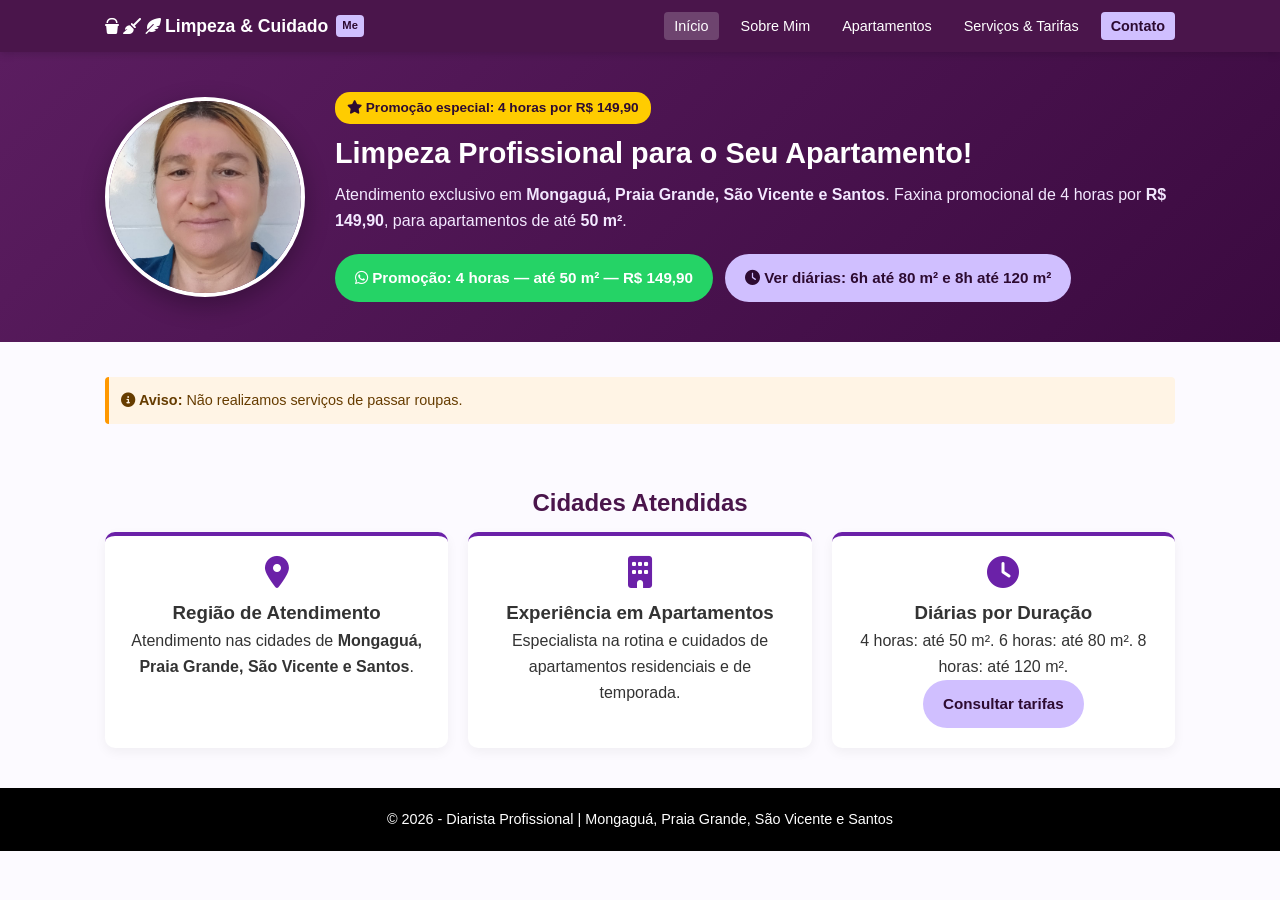
<file: index.html>
<!DOCTYPE html>
<html lang="pt-BR">
<head>
    <meta charset="UTF-8">
    <meta name="viewport" content="width=device-width, initial-scale=1.0">
    <title>Início | Diarista Profissional na Baixada Santista</title>
    <link rel="stylesheet" href="style.css">
    <link rel="stylesheet" href="https://cdnjs.cloudflare.com/ajax/libs/font-awesome/6.4.0/css/all.min.css">
</head>
<body>

    <header>
        <div class="container nav-container">
            <h1 class="logo">
                <a href="index.html">
                    <i class="fa-solid fa-bucket"></i>
                    <i class="fa-solid fa-broom"></i>
                    <i class="fa-solid fa-feather-pointed"></i>
                    Limpeza & Cuidado <span class="badge-me">Me</span>
                </a>
            </h1>

            <button class="mobile-menu-btn" id="mobile-menu-btn" aria-label="Menu">
                <i class="fa-solid fa-bars"></i>
            </button>

            <nav id="nav-menu">
                <ul class="nav-links">
                    <li><a href="index.html" class="active">Início</a></li>
                    <li><a href="sobre.html">Sobre Mim</a></li>
                    <li><a href="apartamentos.html">Apartamentos</a></li>
                    <li><a href="servicos.html">Serviços & Tarifas</a></li>
                    <li><a href="contato.html" class="btn-nav">Contato</a></li>
                </ul>
            </nav>
        </div>
    </header>

    <section class="hero">
        <div class="container hero-content">
            <div class="hero-image">
                <img src="foto-diarista.jpeg" alt="Foto da Diarista Profissional">
            </div>

            <div class="hero-text">
                <div class="hero-promo-badge">
                    <i class="fa-solid fa-star"></i>
                    Promoção especial: 4 horas por R$ 149,90
                </div>

                <h2>Limpeza Profissional para o Seu Apartamento!</h2>

                <p>
                    Atendimento exclusivo em
                    <strong>Mongaguá, Praia Grande, São Vicente e Santos</strong>.
                    Faxina promocional de 4 horas por
                    <strong>R$ 149,90</strong>, para apartamentos de até
                    <strong>50 m²</strong>.
                </p>

                <div class="hero-buttons">
                    <a href="https://wa.me/5513997014782?text=Ol%C3%A1!%20Gostaria%20de%20agendar%20a%20faxina%20promocional%20de%204%20horas%20por%20R%24%20149%2C90."
                       target="_blank" rel="noopener noreferrer" class="btn-primary">
                        <i class="fa-brands fa-whatsapp"></i>
                        Promoção: 4 horas — até 50 m² — R$ 149,90
                    </a>

                    <a href="servicos.html" class="btn-secondary">
                        <i class="fa-solid fa-clock"></i>
                        Ver diárias: 6h até 80 m² e 8h até 120 m²
                    </a>
                </div>
            </div>
        </div>
    </section>

    <section class="home-addon-section">
        <div class="container">
            <div class="warning-box">
                <i class="fa-solid fa-circle-info"></i>
                <strong>Aviso:</strong> Não realizamos serviços de passar roupas.
            </div>
        </div>
    </section>

    <section class="highlights">
        <div class="container">
            <h2>Cidades Atendidas</h2>

            <div class="cards-grid">
                <div class="card">
                    <i class="fa-solid fa-location-dot"></i>
                    <h3>Região de Atendimento</h3>
                    <p>
                        Atendimento nas cidades de
                        <strong>Mongaguá, Praia Grande, São Vicente e Santos</strong>.
                    </p>
                </div>

                <div class="card">
                    <i class="fa-solid fa-building"></i>
                    <h3>Experiência em Apartamentos</h3>
                    <p>Especialista na rotina e cuidados de apartamentos residenciais e de temporada.</p>
                </div>

                <div class="card">
                    <i class="fa-solid fa-clock"></i>
                    <h3>Diárias por Duração</h3>
                    <p>
                        4 horas: até 50 m². 6 horas: até 80 m².
                        8 horas: até 120 m².
                    </p>
                    <a href="servicos.html" class="btn-secondary">Consultar tarifas</a>
                </div>
            </div>
        </div>
    </section>

    <footer>
        <p>&copy; 2026 - Diarista Profissional | Mongaguá, Praia Grande, São Vicente e Santos</p>
    </footer>

    <script src="script.js"></script>
</body>
</html>
</file>
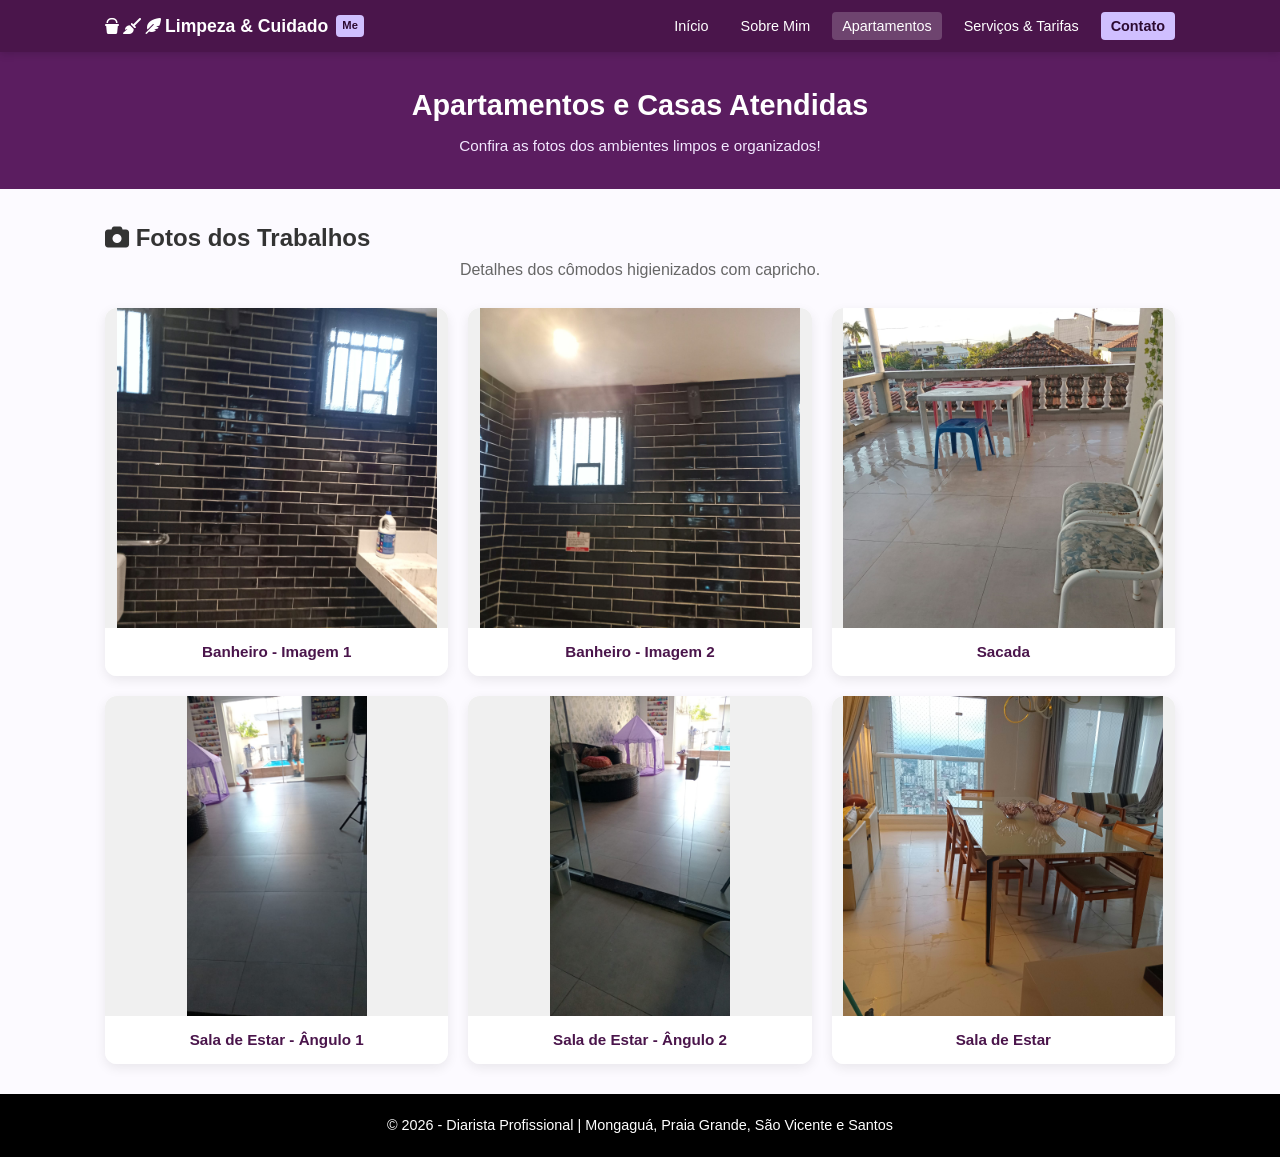
<file: apartamentos.html>
<!DOCTYPE html>
<html lang="pt-BR">
<head>
    <meta charset="UTF-8">
    <meta name="viewport" content="width=device-width, initial-scale=1.0">
    <title>Apartamentos Limpos | Galeria de Fotos e Vídeos</title>
    <link rel="stylesheet" href="style.css">
    <link rel="stylesheet" href="https://cdnjs.cloudflare.com/ajax/libs/font-awesome/6.4.0/css/all.min.css">
</head>
<body>

    <header>
        <div class="container nav-container">
            <h1 class="logo">
                <a href="index.html">
                    <i class="fa-solid fa-bucket"></i>
                    <i class="fa-solid fa-broom"></i>
                    <i class="fa-solid fa-feather-pointed"></i>
                    Limpeza & Cuidado <span class="badge-me">Me</span>
                </a>
            </h1>
            <button class="mobile-menu-btn" id="mobile-menu-btn" aria-label="Menu"><i class="fa-solid fa-bars"></i></button>
            <nav id="nav-menu">
                <ul class="nav-links">
                    <li><a href="index.html">Início</a></li>
                    <li><a href="sobre.html">Sobre Mim</a></li>
                    <li><a href="apartamentos.html" class="active">Apartamentos</a></li>
                    <li><a href="servicos.html">Serviços & Tarifas</a></li>
                    <li><a href="contato.html" class="btn-nav">Contato</a></li>
                </ul>
            </nav>
        </div>
    </header>

    <section class="page-header">
        <div class="container">
            <h2>Apartamentos e Casas Atendidas</h2>
            <p>Confira as fotos dos ambientes limpos e organizados!</p>
        </div>
    </section>

    <!-- Galeria de Fotos -->
    <section class="gallery-section">
        <div class="container">
            <h2><i class="fa-solid fa-camera"></i> Fotos dos Trabalhos</h2>
            <p class="subtitle">Detalhes dos cômodos higienizados com capricho.</p>

            <div class="gallery-grid">
                <div class="gallery-card">
                    <img src="imagens/banheiro1.jpeg" alt="Banheiro 1">
                    <div class="gallery-info">Banheiro - Imagem 1</div>
                </div>
                <div class="gallery-card">
                    <img src="imagens/banheiro2.jpeg" alt="Banheiro 2">
                    <div class="gallery-info">Banheiro - Imagem 2</div>
                </div>
                <div class="gallery-card">
                    <img src="imagens/sacada.jpeg" alt="Sacada">
                    <div class="gallery-info">Sacada</div>
                </div>
                <div class="gallery-card">
                    <img src="imagens/sala-de-estar-1.jpeg" alt="Sala de Estar 1">
                    <div class="gallery-info">Sala de Estar - Ângulo 1</div>
                </div>
                <div class="gallery-card">
                    <img src="imagens/sala-de-estar-2.jpeg" alt="Sala de Estar 2">
                    <div class="gallery-info">Sala de Estar - Ângulo 2</div>
                </div>
                <div class="gallery-card">
                    <img src="imagens/saladeestardeoutroapartamento.jpeg" alt="Sala de Estar 2">
                    <div class="gallery-info">Sala de Estar</div>
                </div>
            </div>
        </div>
    </section>

    <footer>
        <p>&copy; 2026 - Diarista Profissional | Mongaguá, Praia Grande, São Vicente e Santos</p>
    </footer>

    <script src="script.js"></script>
</body>
</html>
</file>
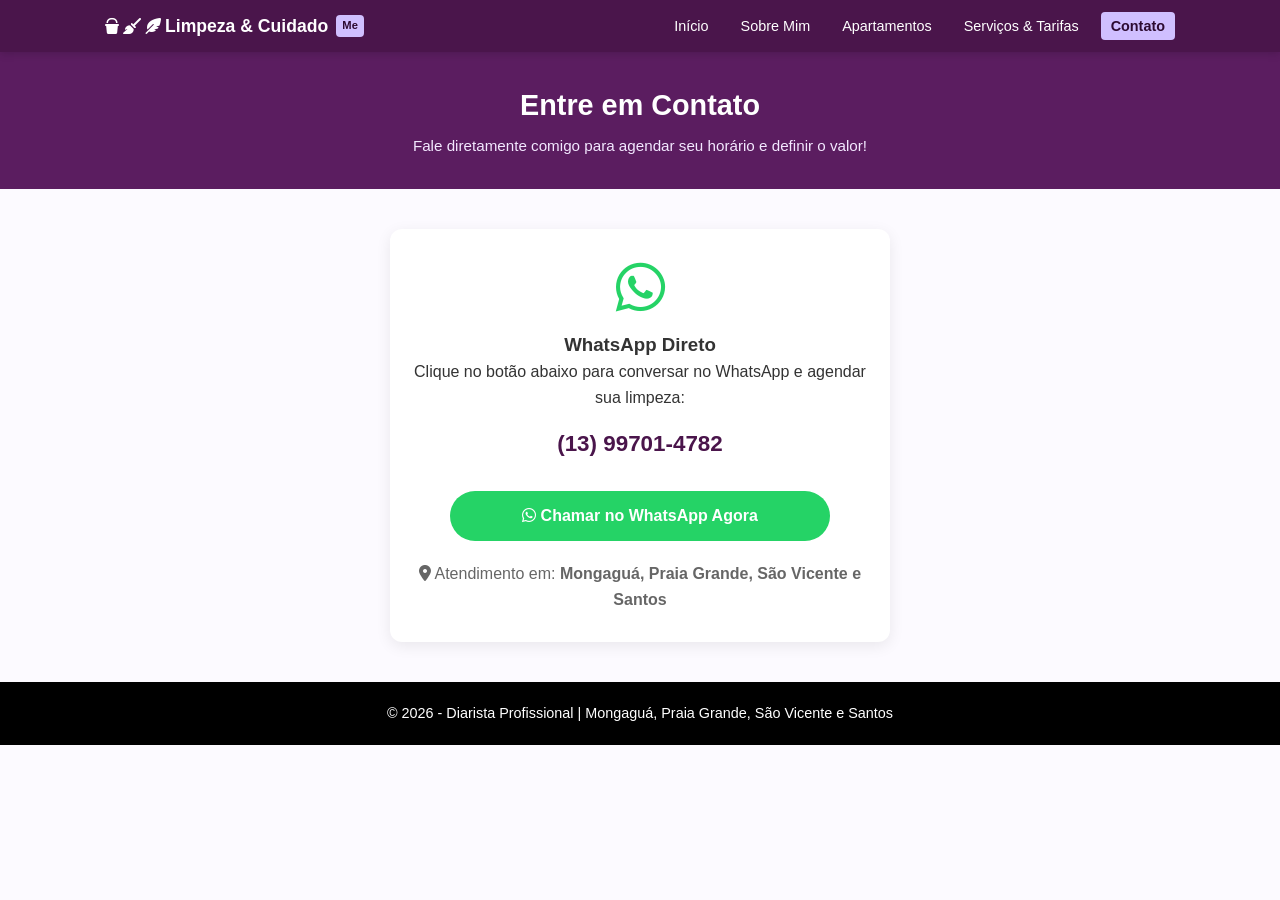
<file: contato.html>
<!DOCTYPE html>
<html lang="pt-BR">
<head>
    <meta charset="UTF-8">
    <meta name="viewport" content="width=device-width, initial-scale=1.0">
    <title>Contato | Agendar Diária por Hora</title>
    <link rel="stylesheet" href="style.css">
    <link rel="stylesheet" href="https://cdnjs.cloudflare.com/ajax/libs/font-awesome/6.4.0/css/all.min.css">
</head>
<body>

    <header>
        <div class="container nav-container">
            <h1 class="logo">
                <a href="index.html">
                    <i class="fa-solid fa-bucket"></i>
                    <i class="fa-solid fa-broom"></i>
                    <i class="fa-solid fa-feather-pointed"></i>
                    Limpeza & Cuidado <span class="badge-me">Me</span>
                </a>
            </h1>
            <button class="mobile-menu-btn" id="mobile-menu-btn" aria-label="Menu"><i class="fa-solid fa-bars"></i></button>
            <nav id="nav-menu">
                <ul class="nav-links">
                    <li><a href="index.html">Início</a></li>
                    <li><a href="sobre.html">Sobre Mim</a></li>
                    <li><a href="apartamentos.html">Apartamentos</a></li>
                    <li><a href="servicos.html">Serviços & Tarifas</a></li>
                    <li><a href="contato.html" class="btn-nav active">Contato</a></li>
                </ul>
            </nav>
        </div>
    </header>

    <section class="page-header">
        <div class="container">
            <h2>Entre em Contato</h2>
            <p>Fale diretamente comigo para agendar seu horário e definir o valor!</p>
        </div>
    </section>

    <section class="contact-section">
        <div class="container">
            <div class="contact-card">
                <i class="fa-brands fa-whatsapp contact-icon"></i>
                <h3>WhatsApp Direto</h3>
                <p>Clique no botão abaixo para conversar no WhatsApp e agendar sua limpeza:</p>
                <p class="phone-number"><strong>(13) 99701-4782</strong></p>
                <a href="https://wa.me/5513997014782?text=Olá,%20gostaria%20de%20solicitar%20um%20orçamento%20de%20limpeza!" target="_blank" class="btn-whatsapp">
                    <i class="fa-brands fa-whatsapp"></i> Chamar no WhatsApp Agora
                </a>
                <p class="location-text"><i class="fa-solid fa-location-dot"></i> Atendimento em: <strong>Mongaguá, Praia Grande, São Vicente e Santos</strong></p>
            </div>
        </div>
    </section>

    <footer>
        <p>&copy; 2026 - Diarista Profissional | Mongaguá, Praia Grande, São Vicente e Santos</p>
    </footer>

    <script src="script.js"></script>
</body>
</html>
</file>
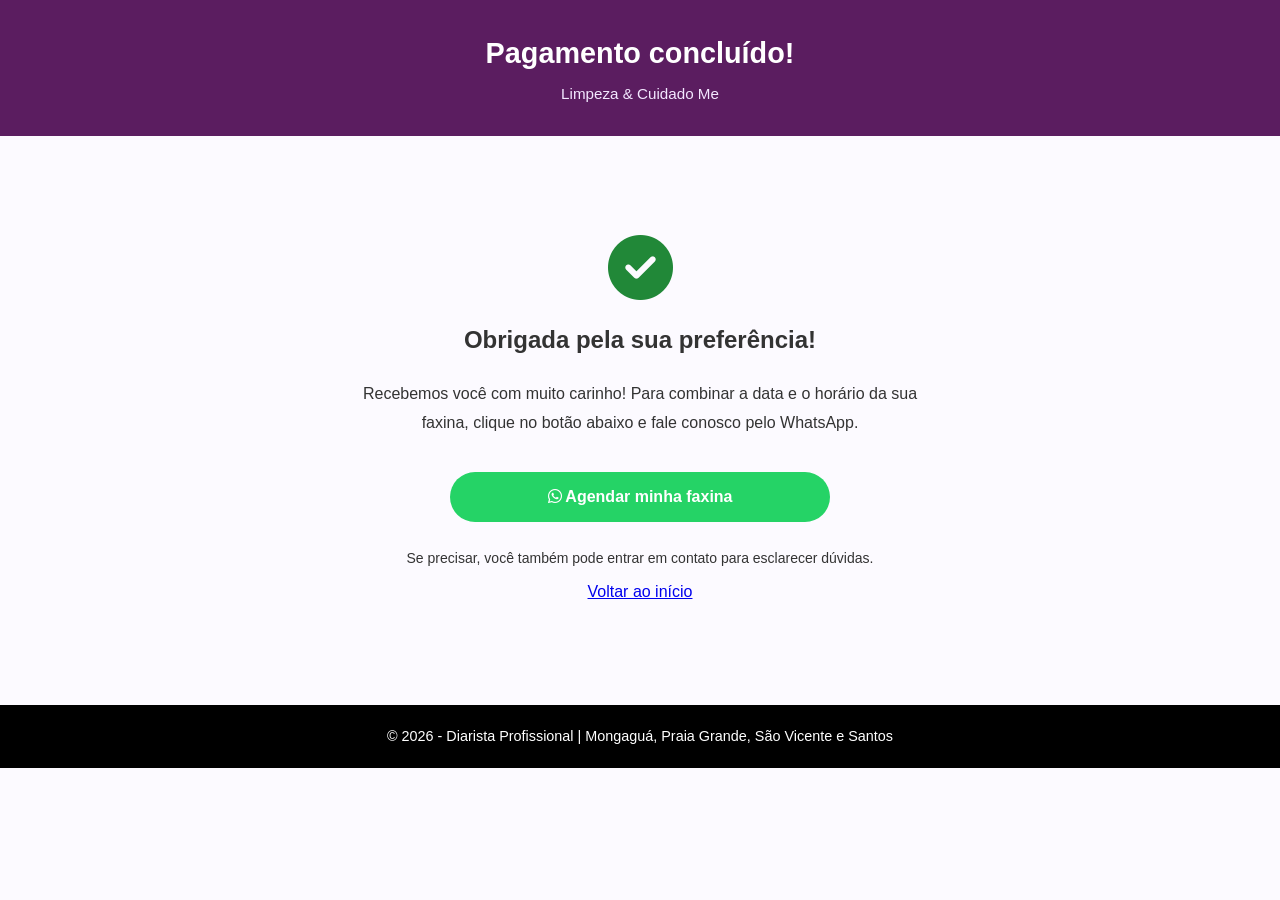
<file: pagamento-sucesso.html>
<!DOCTYPE html>
<html lang="pt-BR">
<head>
    <meta charset="UTF-8">
    <meta name="viewport" content="width=device-width, initial-scale=1.0">

    <title>Pagamento concluído | Limpeza & Cuidado Me</title>

    <link rel="stylesheet" href="style.css">
    <link rel="stylesheet"
          href="https://cdnjs.cloudflare.com/ajax/libs/font-awesome/6.4.0/css/all.min.css">
</head>

<body>

    <section class="page-header">
        <div class="container">
            <h2>Pagamento concluído!</h2>
            <p>Limpeza & Cuidado Me</p>
        </div>
    </section>

    <main class="container" style="max-width: 650px; margin: 60px auto; text-align: center;">

        <div class="price-box" style="padding: 40px 25px;">

            <i class="fa-solid fa-circle-check"
               style="font-size: 65px; color: #218838; margin-bottom: 20px;"></i>

            <h2>Obrigada pela sua preferência!</h2>

            <p style="margin: 20px 0; line-height: 1.8;">
                Recebemos você com muito carinho!
                Para combinar a data e o horário da sua faxina,
                clique no botão abaixo e fale conosco pelo WhatsApp.
            </p>

            <a
                href="https://wa.me/5513997014782?text=Ol%C3%A1!%20Conclu%C3%AD%20o%20pagamento%20da%20minha%20faxina%20pelo%20site%20Limpeza%20%26%20Cuidado%20Me%20e%20gostaria%20de%20agendar%20a%20data%20e%20o%20hor%C3%A1rio."
                target="_blank"
                rel="noopener noreferrer"
                class="btn-whatsapp"
                style="display: inline-block; margin-top: 15px;">

                <i class="fa-brands fa-whatsapp"></i>
                Agendar minha faxina
            </a>

            <p style="margin-top: 25px; font-size: 14px;">
                Se precisar, você também pode entrar em contato para esclarecer dúvidas.
            </p>

            <a href="index.html" style="display: inline-block; margin-top: 10px;">
                Voltar ao início
            </a>

        </div>

    </main>

    <footer>
        <p>&copy; 2026 - Diarista Profissional | Mongaguá, Praia Grande, São Vicente e Santos</p>
    </footer>

</body>
</html>
</file>
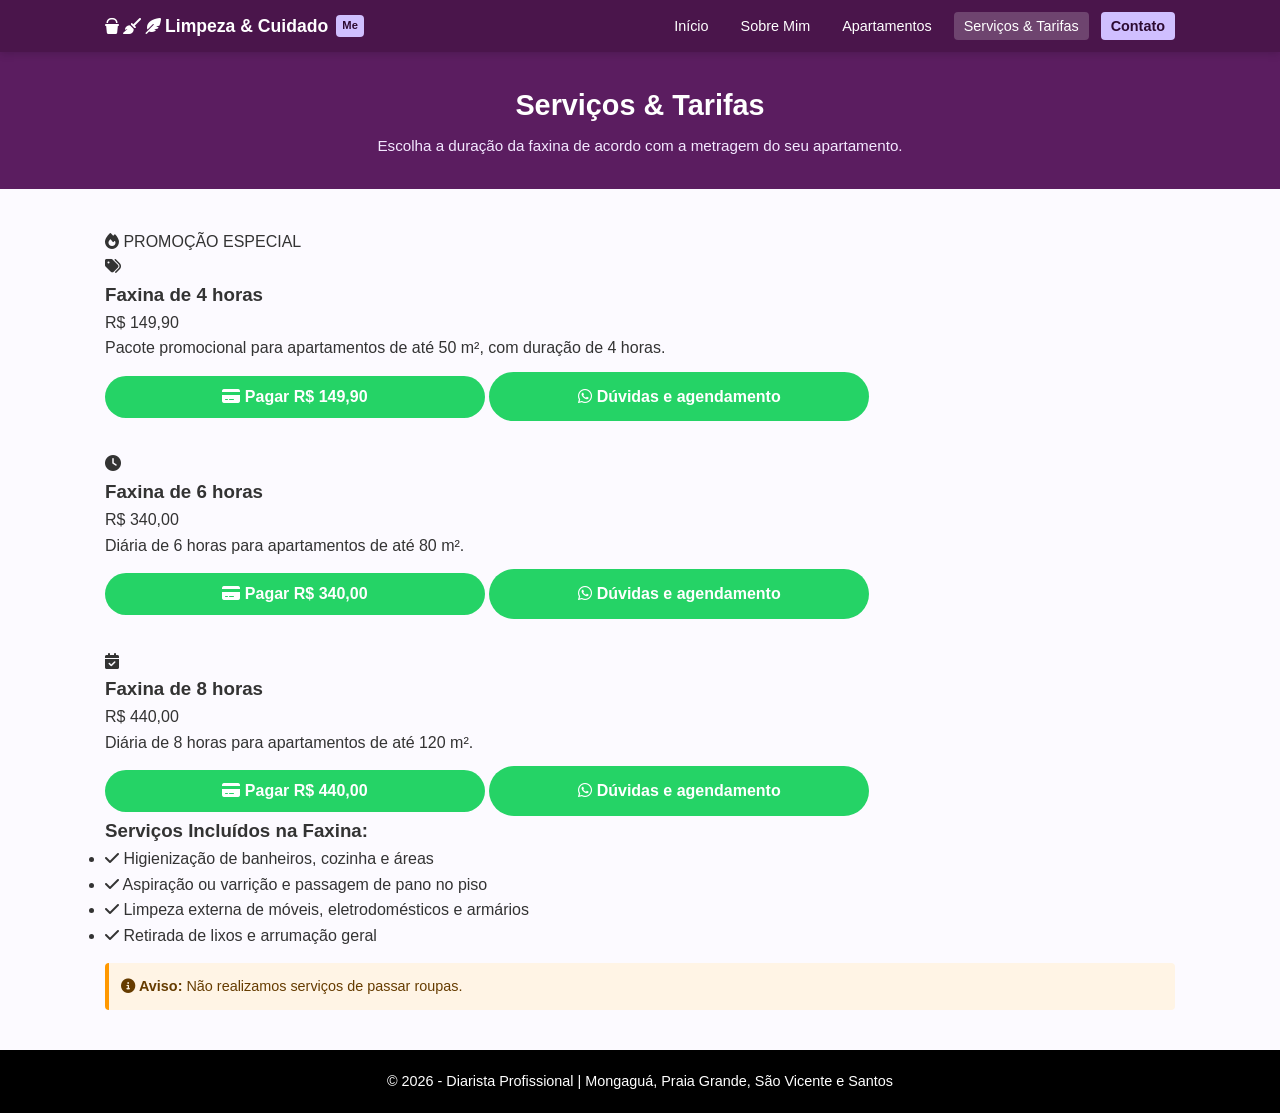
<file: servicos.html>
<!DOCTYPE html>
<html lang="pt-BR">
<head>
    <meta charset="UTF-8">
    <meta name="viewport" content="width=device-width, initial-scale=1.0">

    <title>Serviços & Tarifas | Diarista Profissional</title>

    <link rel="stylesheet" href="style.css">
    <link rel="stylesheet" href="https://cdnjs.cloudflare.com/ajax/libs/font-awesome/6.4.0/css/all.min.css">
</head>
<body>

    <header>
        <div class="container nav-container">

            <h1 class="logo">
                <a href="index.html">
                    <i class="fa-solid fa-bucket"></i>
                    <i class="fa-solid fa-broom"></i>
                    <i class="fa-solid fa-feather-pointed"></i>
                    Limpeza & Cuidado <span class="badge-me">Me</span>
                </a>
            </h1>

            <button class="mobile-menu-btn" id="mobile-menu-btn" aria-label="Menu">
                <i class="fa-solid fa-bars"></i>
            </button>

            <nav id="nav-menu">
                <ul class="nav-links">
                    <li><a href="index.html">Início</a></li>
                    <li><a href="sobre.html">Sobre Mim</a></li>
                    <li><a href="apartamentos.html">Apartamentos</a></li>
                    <li><a href="servicos.html" class="active">Serviços & Tarifas</a></li>
                    <li><a href="contato.html" class="btn-nav">Contato</a></li>
                </ul>
            </nav>

        </div>
    </header>

    <section class="page-header">
        <div class="container">
            <h2>Serviços & Tarifas</h2>
            <p>Escolha a duração da faxina de acordo com a metragem do seu apartamento.</p>
        </div>
    </section>

    <section class="price-info">
        <div class="container">

            <!-- PROMOÇÃO: FAXINA DE 4 HORAS -->
            <div class="price-box promo-box">

                <div class="promo-tag">
                    <i class="fa-solid fa-fire"></i>
                    PROMOÇÃO ESPECIAL
                </div>

                <i class="fa-solid fa-tags promo-icon"></i>

                <h3>Faxina de 4 horas</h3>

                <div class="price-amount">
                    R$ 149<span>,90</span>
                </div>

                <p class="price-desc">
                    Pacote promocional para apartamentos de até 50 m²,
                    com duração de 4 horas.
                </p>

                <button
                    type="button"
                    onclick="pagarPacote('4h')"
                    class="btn-whatsapp"
                    style="cursor: pointer; border: none;">

                    <i class="fa-solid fa-credit-card"></i>
                    Pagar R$ 149,90
                </button>

                <a
                    href="https://wa.me/5513997014782?text=Ol%C3%A1!%20Gostaria%20de%20agendar%20a%20faxina%20promocional%20de%204%20horas%20por%20R%24%20149%2C90."
                    target="_blank"
                    rel="noopener noreferrer"
                    class="btn-whatsapp"
                    style="margin-top: 10px;">

                    <i class="fa-brands fa-whatsapp"></i>
                    Dúvidas e agendamento
                </a>

            </div>

            <!-- FAXINA DE 6 HORAS -->
            <div class="price-box" style="margin-top: 30px;">

                <i class="fa-solid fa-clock"></i>

                <h3>Faxina de 6 horas</h3>

                <div class="price-amount">
                    R$ 340<span>,00</span>
                </div>

                <p class="price-desc">
                    Diária de 6 horas para apartamentos de até 80 m².
                </p>

                <button
                    type="button"
                    onclick="pagarPacote('6h')"
                    class="btn-whatsapp"
                    style="cursor: pointer; border: none;">

                    <i class="fa-solid fa-credit-card"></i>
                    Pagar R$ 340,00
                </button>

                <a
                    href="https://wa.me/5513997014782?text=Ol%C3%A1!%20Gostaria%20de%20agendar%20a%20faxina%20de%206%20horas%20por%20R%24%20340%2C00."
                    target="_blank"
                    rel="noopener noreferrer"
                    class="btn-whatsapp"
                    style="margin-top: 10px;">

                    <i class="fa-brands fa-whatsapp"></i>
                    Dúvidas e agendamento
                </a>

            </div>

            <!-- FAXINA DE 8 HORAS -->
            <div class="price-box" style="margin-top: 30px;">

                <i class="fa-solid fa-calendar-check"></i>

                <h3>Faxina de 8 horas</h3>

                <div class="price-amount">
                    R$ 440<span>,00</span>
                </div>

                <p class="price-desc">
                    Diária de 8 horas para apartamentos de até 120 m².
                </p>

                <button
                    type="button"
                    onclick="pagarPacote('8h')"
                    class="btn-whatsapp"
                    style="cursor: pointer; border: none;">

                    <i class="fa-solid fa-credit-card"></i>
                    Pagar R$ 440,00
                </button>

                <a
                    href="https://wa.me/5513997014782?text=Ol%C3%A1!%20Gostaria%20de%20agendar%20a%20faxina%20de%208%20horas%20por%20R%24%20440%2C00."
                    target="_blank"
                    rel="noopener noreferrer"
                    class="btn-whatsapp"
                    style="margin-top: 10px;">

                    <i class="fa-brands fa-whatsapp"></i>
                    Dúvidas e agendamento
                </a>

            </div>

            <!-- SERVIÇOS INCLUÍDOS -->
            <div class="services-list">

                <h3>Serviços Incluídos na Faxina:</h3>

                <ul>
                    <li>
                        <i class="fa-solid fa-check"></i>
                        Higienização de banheiros, cozinha e áreas
                    </li>

                    <li>
                        <i class="fa-solid fa-check"></i>
                        Aspiração ou varrição e passagem de pano no piso
                    </li>

                    <li>
                        <i class="fa-solid fa-check"></i>
                        Limpeza externa de móveis, eletrodomésticos e armários
                    </li>

                    <li>
                        <i class="fa-solid fa-check"></i>
                        Retirada de lixos e arrumação geral
                    </li>
                </ul>

                <div class="warning-box">
                    <i class="fa-solid fa-circle-info"></i>
                    <strong>Aviso:</strong> Não realizamos serviços de passar roupas.
                </div>

            </div>

        </div>
    </section>

    <footer>
        <p>
            &copy; 2026 - Diarista Profissional |
            Mongaguá, Praia Grande, São Vicente e Santos
        </p>
    </footer>

    <script src="script.js"></script>

</body>
</html>
</file>
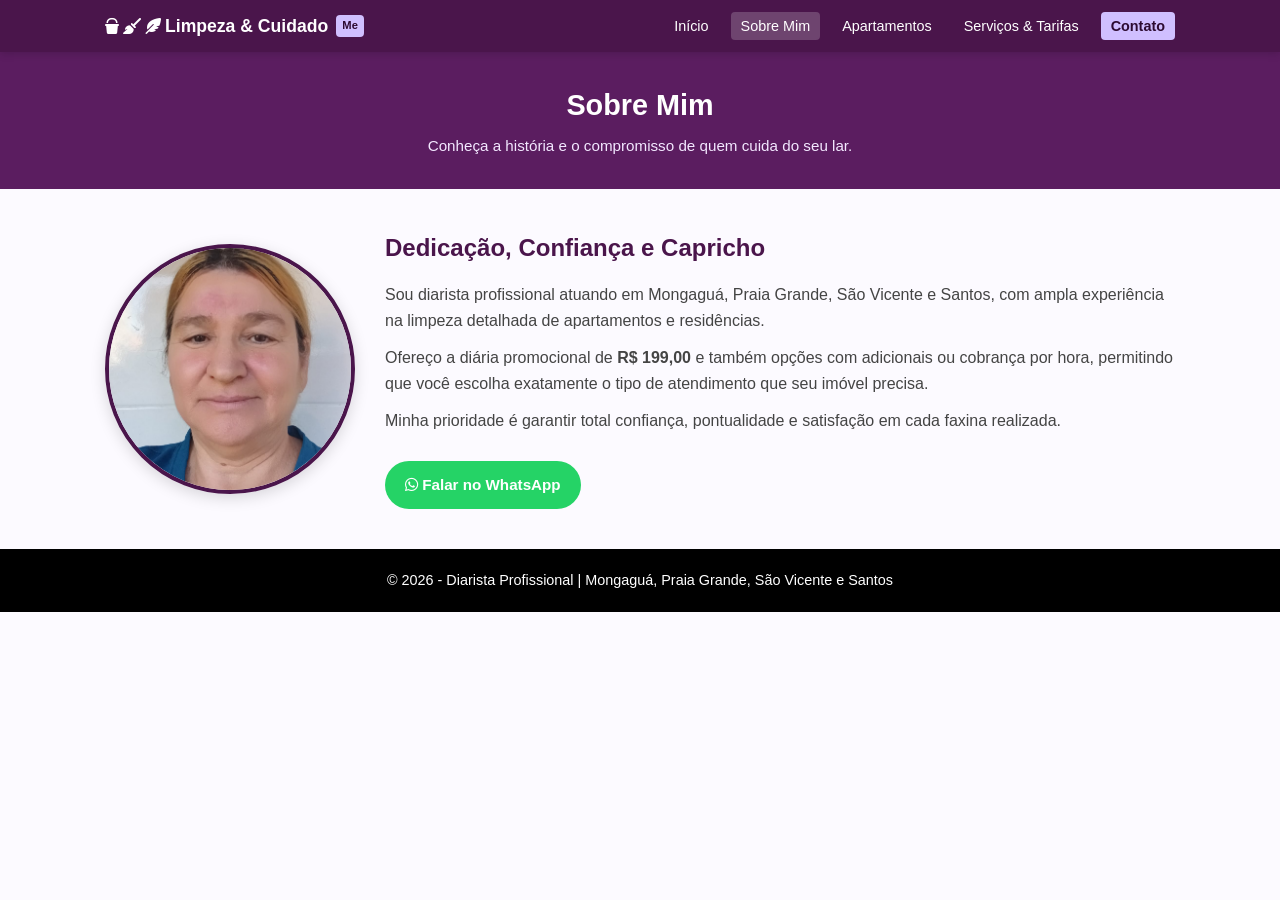
<file: sobre.html>
<!DOCTYPE html>
<html lang="pt-BR">
<head>
    <meta charset="UTF-8">
    <meta name="viewport" content="width=device-width, initial-scale=1.0">
    <title>Sobre Mim | Diarista Profissional</title>
    <link rel="stylesheet" href="style.css">
    <link rel="stylesheet" href="https://cdnjs.cloudflare.com/ajax/libs/font-awesome/6.4.0/css/all.min.css">
</head>
<body>

    <header>
        <div class="container nav-container">
            <h1 class="logo">
                <a href="index.html">
                    <i class="fa-solid fa-bucket"></i>
                    <i class="fa-solid fa-broom"></i>
                    <i class="fa-solid fa-feather-pointed"></i>
                    Limpeza & Cuidado <span class="badge-me">Me</span>
                </a>
            </h1>
            <button class="mobile-menu-btn" id="mobile-menu-btn" aria-label="Menu"><i class="fa-solid fa-bars"></i></button>
            <nav id="nav-menu">
                <ul class="nav-links">
                    <li><a href="index.html">Início</a></li>
                    <li><a href="sobre.html" class="active">Sobre Mim</a></li>
                    <li><a href="apartamentos.html">Apartamentos</a></li>
                    <li><a href="servicos.html">Serviços & Tarifas</a></li>
                    <li><a href="contato.html" class="btn-nav">Contato</a></li>
                </ul>
            </nav>
        </div>
    </header>

    <section class="page-header">
        <div class="container">
            <h2>Sobre Mim</h2>
            <p>Conheça a história e o compromisso de quem cuida do seu lar.</p>
        </div>
    </section>

    <section class="about-detail">
        <div class="container about-flex">
            <div class="about-img">
                <img src="foto-diarista.jpeg" alt="Foto da Diarista Profissional">
            </div>
            <div class="about-text">
                <h3>Dedicação, Confiança e Capricho</h3>
                <p>Sou diarista profissional atuando em Mongaguá, Praia Grande, São Vicente e Santos, com ampla experiência na limpeza detalhada de apartamentos e residências.</p>
                <p>Ofereço a diária promocional de <strong>R$ 199,00</strong> e também opções com adicionais ou cobrança por hora, permitindo que você escolha exatamente o tipo de atendimento que seu imóvel precisa.</p>
                <p>Minha prioridade é garantir total confiança, pontualidade e satisfação em cada faxina realizada.</p>
                <a href="https://wa.me/5513997014782?text=Olá,%20gostaria%20de%20saber%20mais%20sobre%20os%20seus%20serviços!" target="_blank" class="btn-primary" style="margin-top: 15px;">
                    <i class="fa-brands fa-whatsapp"></i> Falar no WhatsApp
                </a>
            </div>
        </div>
    </section>

    <footer>
        <p>&copy; 2026 - Diarista Profissional | Mongaguá, Praia Grande, São Vicente e Santos</p>
    </footer>

    <script src="script.js"></script>
</body>
</html>
</file>
<file: style.css>
/* ========================================================
   CONFIGURAÇÕES GERAIS E RESET
   ======================================================== */
* {
    margin: 0;
    padding: 0;
    box-sizing: border-box;
    font-family: 'Segoe UI', Tahoma, Geneva, Verdana, sans-serif;
}

html {
    scroll-behavior: smooth;
    overflow-x: hidden;
}

body {
    background-color: #fcfaff;
    color: #333333;
    line-height: 1.6;
    overflow-x: hidden;
    width: 100%;
}

.container {
    width: 100%;
    max-width: 1100px;
    margin: 0 auto;
    padding: 0 15px;
}

/* ========================================================
   CABEÇALHO E MENU DE NAVEGAÇÃO
   ======================================================== */
header {
    background-color: #4a154b;
    color: #ffffff;
    padding: 12px 0;
    position: sticky;
    top: 0;
    z-index: 1000;
    box-shadow: 0 2px 8px rgba(0, 0, 0, 0.15);
    width: 100%;
}

.nav-container {
    display: flex;
    justify-content: space-between;
    align-items: center;
    position: relative;
}

.logo a {
    color: #ffffff;
    text-decoration: none;
    font-size: 1.1rem;
    font-weight: bold;
    display: flex;
    align-items: center;
    gap: 4px;
    white-space: nowrap;
}

.logo a i {
    font-size: 1rem;
}

.badge-me {
    font-size: 0.7rem;
    background-color: #d0bfff;
    color: #2d0b31;
    padding: 2px 6px;
    border-radius: 4px;
    font-weight: bold;
    margin-left: 4px;
    display: inline-block;
    text-transform: none;
    letter-spacing: 0.3px;
}

.mobile-menu-btn {
    display: none;
    background: none;
    border: none;
    color: #ffffff;
    font-size: 1.6rem;
    cursor: pointer;
    padding: 5px;
}

.nav-links {
    list-style: none;
    display: flex;
    gap: 12px;
    align-items: center;
}

.nav-links a {
    color: #ffffff;
    text-decoration: none;
    font-size: 0.9rem;
    padding: 6px 10px;
    border-radius: 4px;
    transition: 0.3s;
}

.nav-links a:hover, .nav-links a.active {
    background-color: rgba(255, 255, 255, 0.2);
}

.btn-nav {
    background-color: #d0bfff !important;
    color: #2d0b31 !important;
    font-weight: bold;
}

/* ========================================================
   CABEÇALHOS DE PÁGINA INTERNA
   ======================================================== */
.page-header {
    background-color: #5b1d60;
    color: #ffffff;
    text-align: center;
    padding: 30px 15px;
}

.page-header h2 {
    font-size: 1.8rem;
    margin-bottom: 6px;
}

.page-header p {
    font-size: 0.95rem;
    color: #f3e8ff;
}

/* ========================================================
   SEÇÃO HERO (INÍCIO)
   ======================================================== */
.hero {
    background: linear-gradient(135deg, #5b1d60 0%, #3b0a40 100%);
    color: #ffffff;
    padding: 40px 0;
    width: 100%;
}

.hero-content {
    display: flex;
    align-items: center;
    gap: 30px;
}

.hero-image {
    display: flex;
    justify-content: center;
}

.hero-image img {
    width: 200px;
    height: 200px;
    object-fit: cover;
    border-radius: 50%;
    border: 4px solid #ffffff;
    box-shadow: 0 8px 25px rgba(0, 0, 0, 0.3);
}

.hero-text {
    flex: 1;
}

.hero-promo-badge {
    display: inline-block;
    background-color: #ffcc00;
    color: #2d0b31;
    padding: 5px 12px;
    border-radius: 15px;
    font-weight: bold;
    font-size: 0.85rem;
    margin-bottom: 12px;
}

.hero-text h2 {
    font-size: 1.8rem;
    margin-bottom: 12px;
    line-height: 1.2;
}

.hero-text p {
    font-size: 1rem;
    margin-bottom: 20px;
    color: #f3e8ff;
}

.hero-buttons {
    display: flex;
    gap: 12px;
    flex-wrap: wrap;
}

/* ========================================================
   BOTÕES PADRÃO
   ======================================================== */
.btn-primary, .btn-secondary, .btn-whatsapp, .btn-promo-full {
    display: inline-block;
    padding: 12px 20px;
    border-radius: 30px;
    text-decoration: none;
    font-weight: bold;
    text-align: center;
    transition: all 0.3s ease;
    font-size: 0.95rem;
}

.btn-primary {
    background-color: #25d366;
    color: #ffffff;
}

.btn-secondary {
    background-color: #d0bfff;
    color: #2d0b31;
}

.btn-promo-full {
    background-color: #6b21a8;
    color: #ffffff !important;
}

.btn-whatsapp {
    background-color: #25d366;
    color: #ffffff;
    font-size: 1rem;
    width: 100%;
    max-width: 380px;
    margin-top: 15px;
}

/* ========================================================
   CAIXAS ADICIONAIS E AVISOS
   ======================================================== */
.home-addon-section {
    padding: 20px 0;
}

.addon-box {
    padding: 18px;
    background-color: #f3e8ff;
    border: 2px dashed #6b21a8;
    border-radius: 12px;
    text-align: center;
}

.addon-header {
    display: flex;
    align-items: flex-start;
    gap: 12px;
    text-align: left;
}

.addon-header i {
    font-size: 1.8rem;
    color: #6b21a8;
}

.addon-header h4 {
    color: #4a154b;
    font-size: 1.05rem;
    margin-bottom: 5px;
}

.addon-header p {
    font-size: 0.9rem;
    color: #444;
}

.warning-box {
    margin-top: 15px;
    padding: 12px;
    background-color: #fff4e5;
    border-left: 4px solid #ff9800;
    border-radius: 4px;
    color: #663c00;
    font-size: 0.9rem;
}

/* ========================================================
   PÁGINA DE APARTAMENTOS (GALERIA DE FOTOS AJUSTADA)
   ======================================================== */
.gallery-section {
    padding: 30px 0;
}

.gallery-grid {
    display: grid;
    grid-template-columns: repeat(auto-fit, minmax(280px, 1fr));
    gap: 20px;
}

.gallery-card {
    background: #ffffff;
    border-radius: 12px;
    overflow: hidden;
    box-shadow: 0 4px 12px rgba(0, 0, 0, 0.08);
    display: flex;
    flex-direction: column;
}

.gallery-card img {
    width: 100%;
    height: auto;
    max-height: 320px;
    object-fit: contain;
    background-color: #f0f0f0;
    display: block;
}

.gallery-info {
    padding: 12px;
    text-align: center;
    font-weight: bold;
    color: #4a154b;
    font-size: 0.95rem;
    background-color: #ffffff;
}

/* ========================================================
   SEÇÕES SOBRE MIM, SERVIÇOS E CONTATO
   ======================================================== */
.about-detail, .price-info, .contact-section {
    padding: 40px 0;
}

.about-flex {
    display: flex;
    align-items: center;
    gap: 30px;
}

.about-img {
    display: flex;
    justify-content: center;
}

.about-img img {
    width: 250px;
    height: 250px;
    object-fit: cover;
    border-radius: 50%;
    border: 4px solid #4a154b;
    box-shadow: 0 4px 15px rgba(0, 0, 0, 0.15);
}

.about-text {
    flex: 1;
}

.about-text h3 {
    color: #4a154b;
    font-size: 1.5rem;
    margin-bottom: 15px;
}

.about-text p {
    margin-bottom: 12px;
    font-size: 1rem;
    color: #444;
}

.highlights {
    padding: 40px 0;
}

.highlights h2 {
    text-align: center;
    color: #4a154b;
    margin-bottom: 10px;
}

.subtitle {
    text-align: center;
    color: #666666;
    margin-bottom: 25px;
}

.cards-grid {
    display: grid;
    grid-template-columns: repeat(auto-fit, minmax(250px, 1fr));
    gap: 20px;
}

.card {
    background: #ffffff;
    padding: 20px;
    border-radius: 10px;
    text-align: center;
    box-shadow: 0 4px 12px rgba(0,0,0,0.05);
    border-top: 4px solid #6b21a8;
}

.card i {
    font-size: 2rem;
    color: #6b21a8;
    margin-bottom: 10px;
}

.contact-card {
    background: #ffffff;
    padding: 30px 20px;
    border-radius: 12px;
    text-align: center;
    max-width: 500px;
    margin: 0 auto;
    box-shadow: 0 4px 15px rgba(0, 0, 0, 0.08);
}

.contact-icon {
    font-size: 3.5rem;
    color: #25d366;
    margin-bottom: 15px;
}

.phone-number {
    font-size: 1.4rem;
    color: #4a154b;
    margin: 15px 0;
}

.location-text {
    margin-top: 20px;
    color: #666666;
}

/* ========================================================
   RODAPÉ
   ======================================================== */
footer {
    background-color: #000000;
    color: #ffffff;
    text-align: center;
    padding: 20px 15px;
    font-size: 0.9rem;
    width: 100%;
}

/* ========================================================
   REGRAS OBRIGATÓRIAS PARA CELULAR (Ajuste Mobile)
   ======================================================== */
@media (max-width: 768px) {
    header {
        padding: 10px 0;
    }

    .logo a {
        font-size: 0.9rem;
    }

    .logo a i {
        font-size: 0.85rem;
    }

    .mobile-menu-btn {
        display: block !important;
    }

    nav {
        display: none;
        position: absolute;
        top: 100%;
        left: 0;
        width: 100%;
        background-color: #4a154b;
        padding: 15px 0;
        box-shadow: 0 5px 10px rgba(0,0,0,0.3);
    }

    nav.active {
        display: block !important;
    }

    .nav-links {
        flex-direction: column;
        gap: 10px;
        width: 100%;
    }

    .nav-links li {
        width: 100%;
        text-align: center;
    }

    .nav-links a {
        display: block;
        padding: 10px;
    }

    .hero-content, .about-flex {
        flex-direction: column !important;
        text-align: center;
        gap: 20px;
    }

    .hero-image img, .about-img img {
        width: 160px !important;
        height: 160px !important;
    }

    .hero-text h2, .about-text h3 {
        font-size: 1.4rem;
    }

    .hero-text p, .about-text p {
        font-size: 0.9rem;
    }

    .btn-primary, .btn-secondary, .btn-promo-full {
        width: 100%;
    }

    .addon-header {
        flex-direction: column;
        align-items: center;
        text-align: center;
    }

    /* Galeria no Celular */
    .gallery-grid {
        grid-template-columns: 1fr;
    }

    .gallery-card img {
        max-height: 280px;
    }
}
</file>
